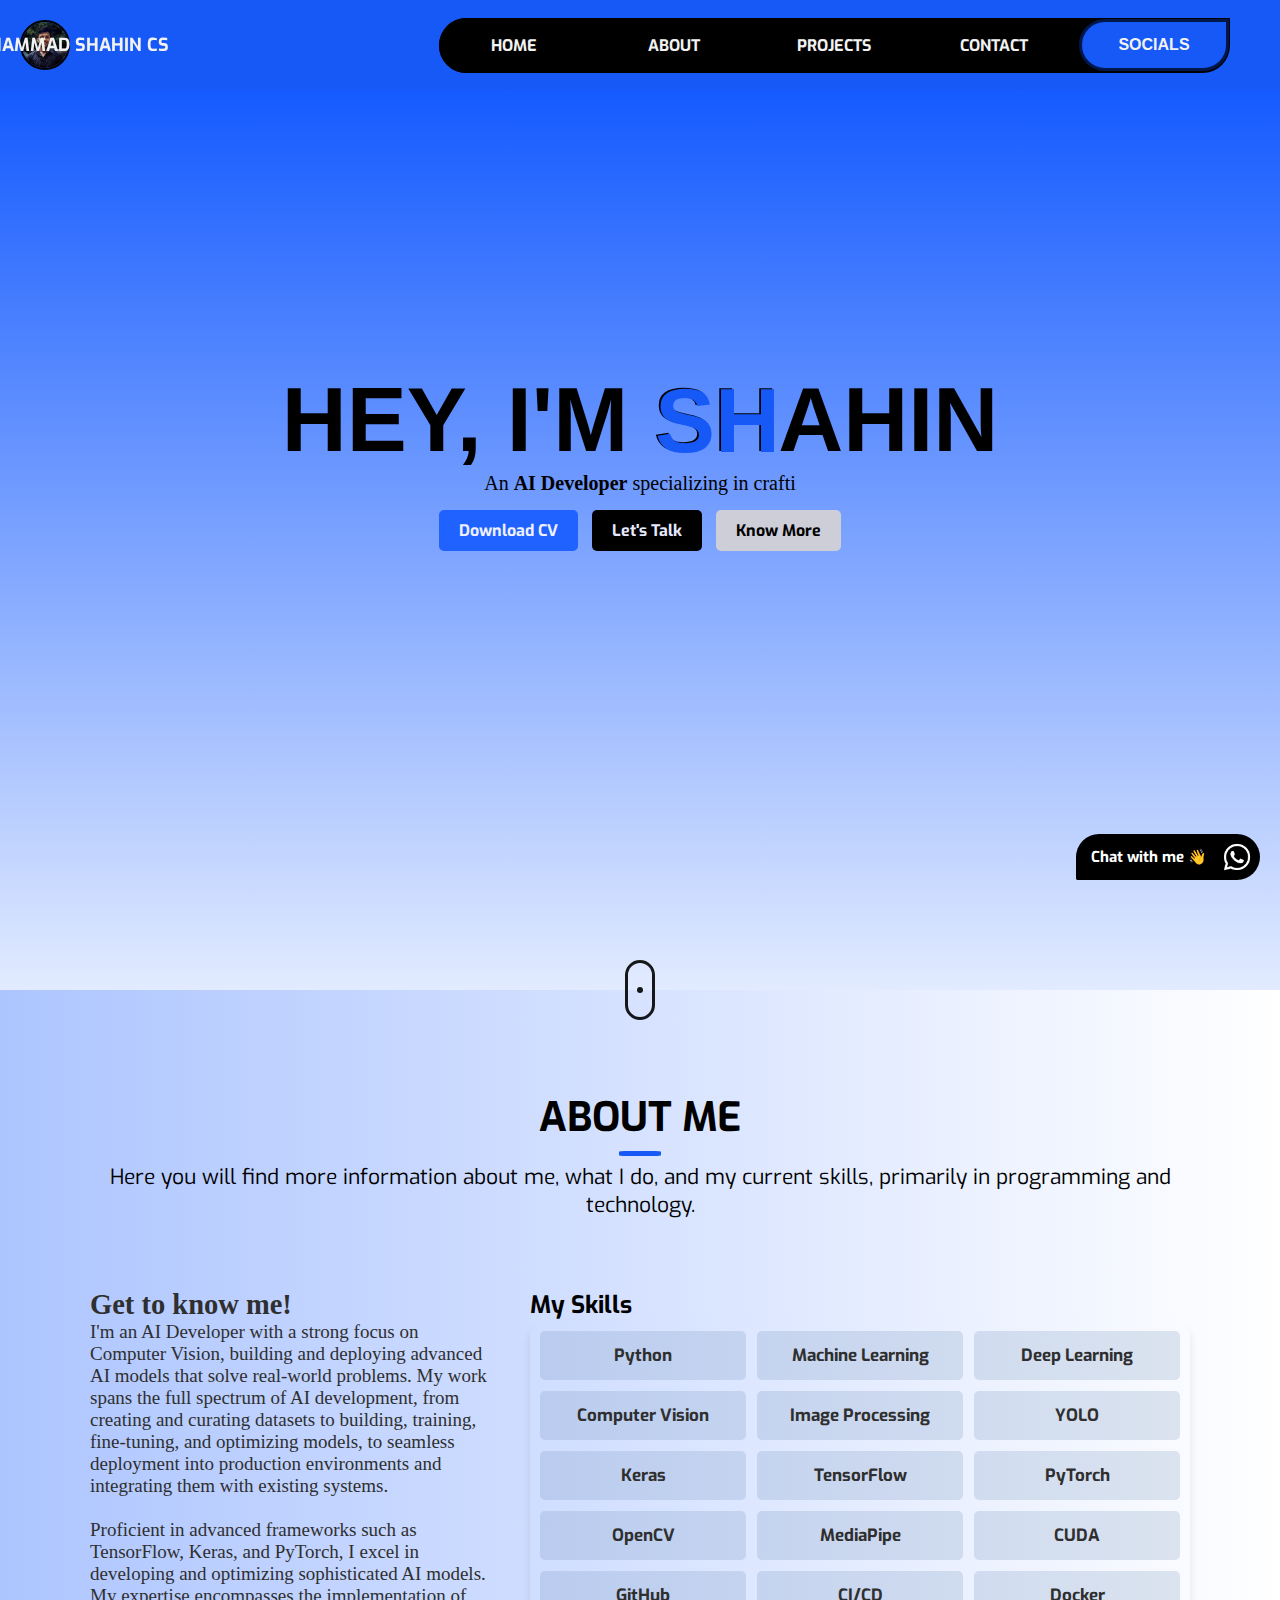
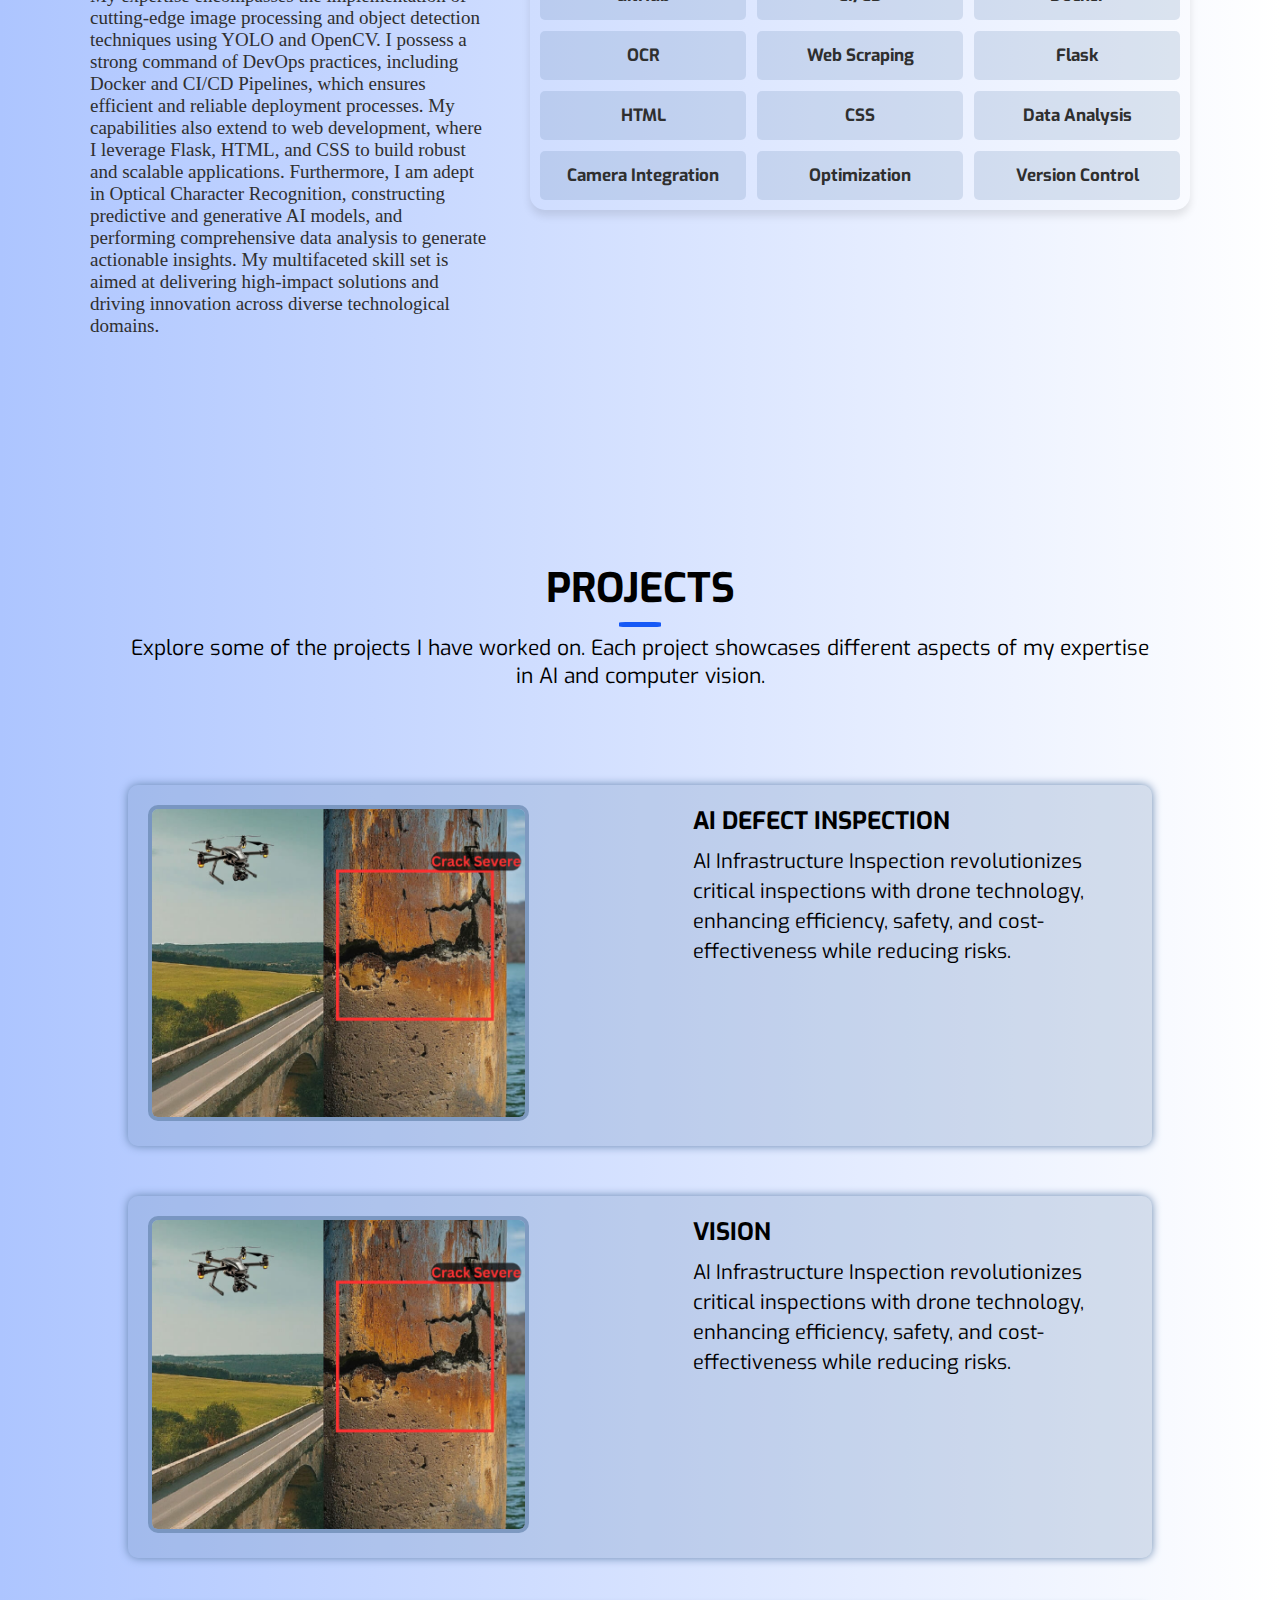
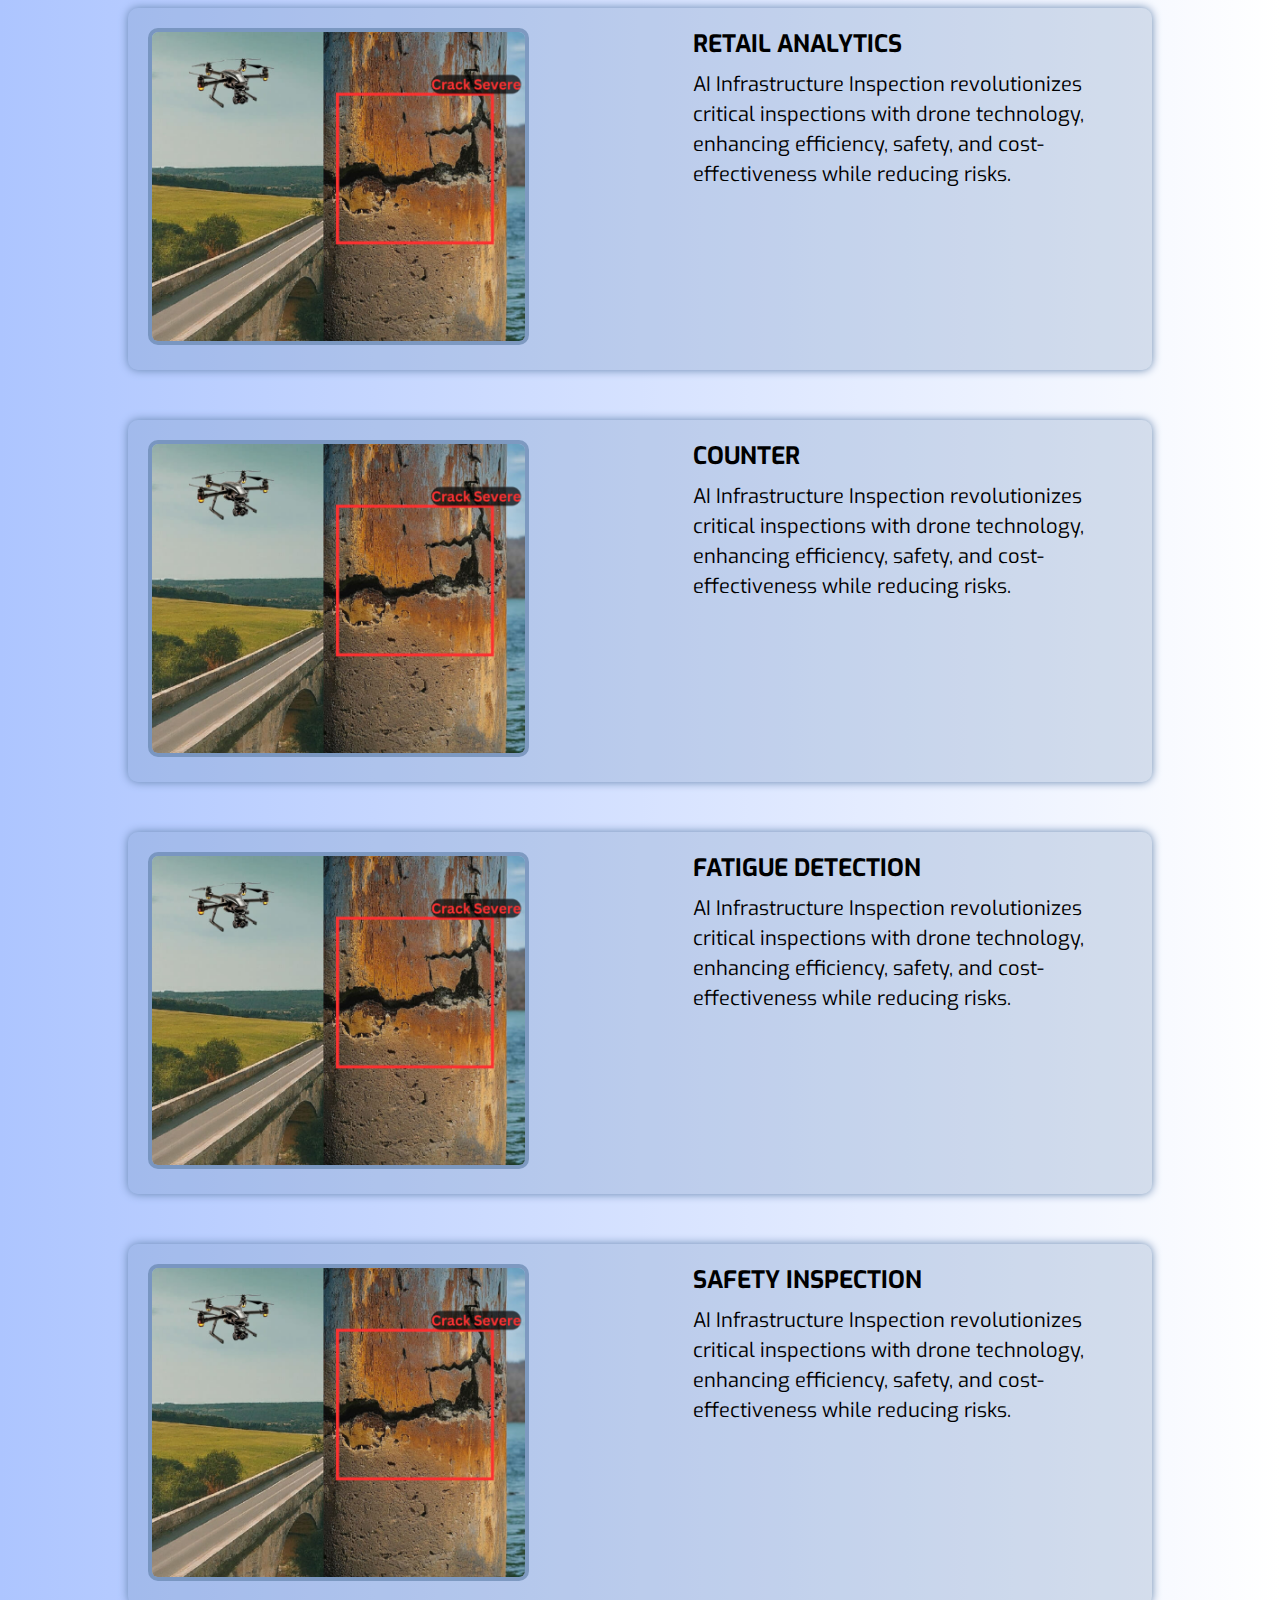
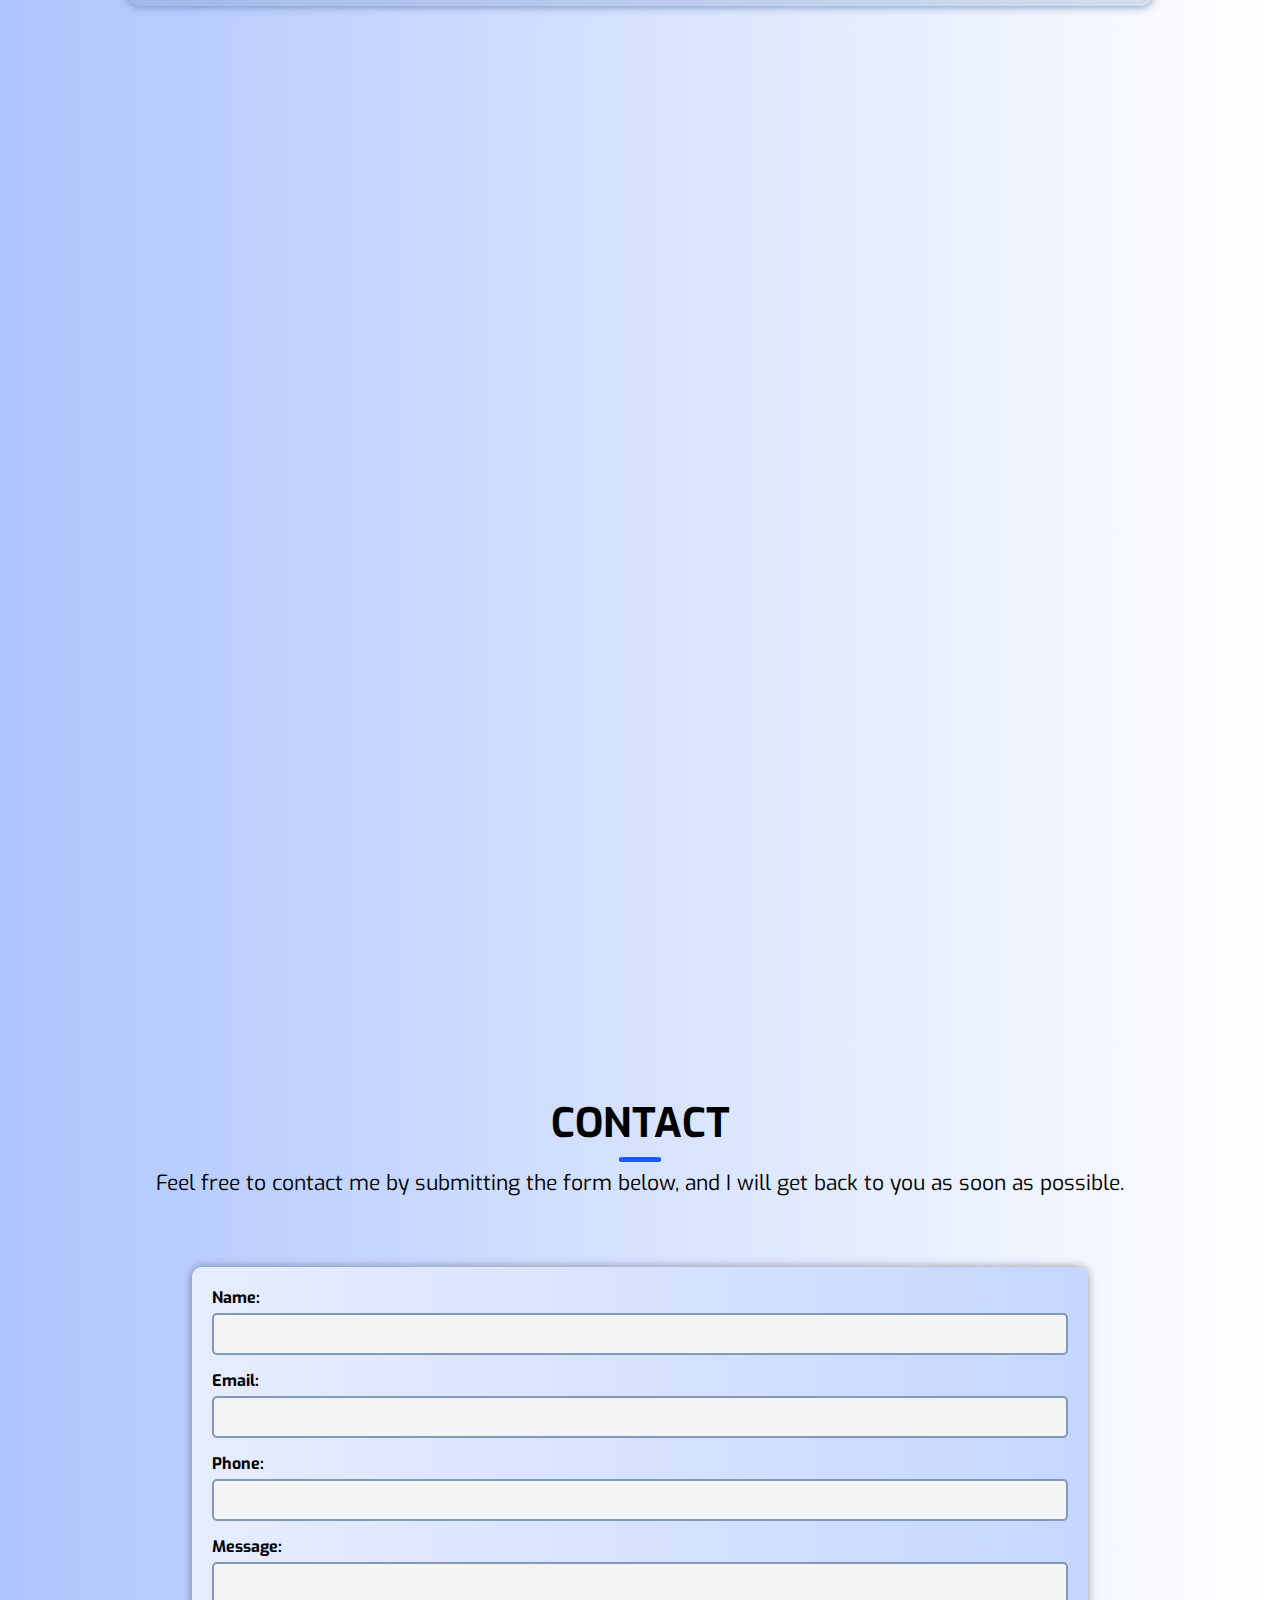
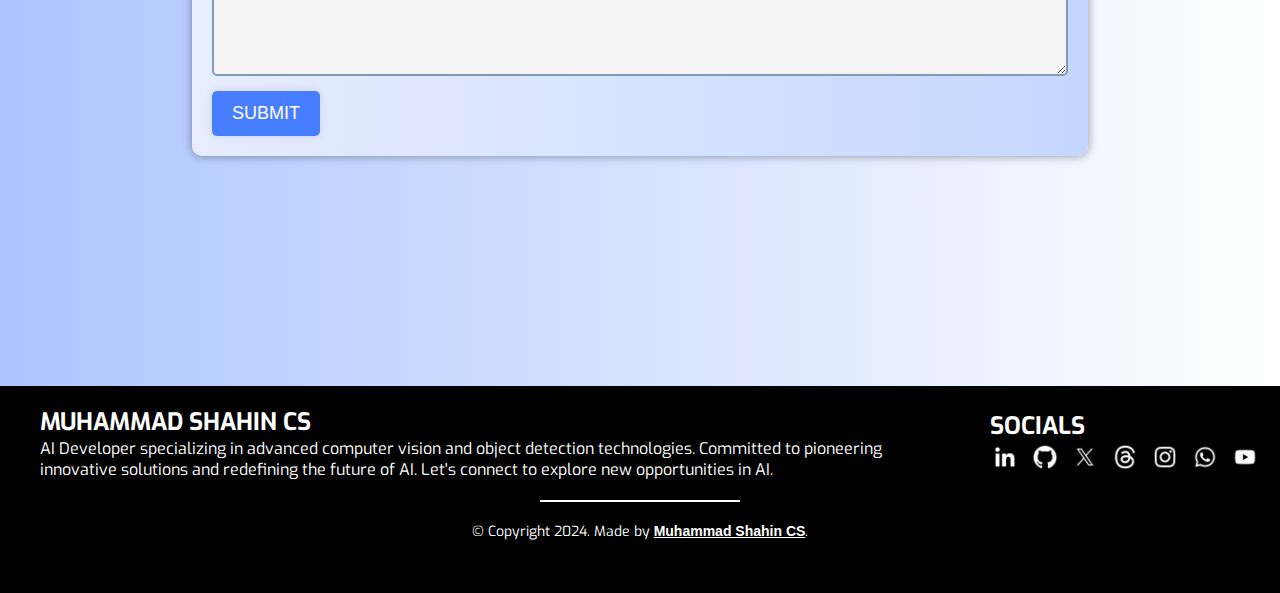
<file: index.html>
<!DOCTYPE html>
<html lang="en">
<head>
    <meta charset="UTF-8">
    <meta name="viewport" content="width=device-width, initial-scale=1.0">
    <title>Muhammad Shahin CS | AI Developer</title>
    <!-- Link to the Favicon --> 
    <link rel="icon" href="images/profile1.png" type="image/png">

    <!-- External CSS -->
    <link rel="stylesheet" href="style.css"> 

    <!-- Google Fonts -->
    <link href="https://fonts.googleapis.com/css?family=Exo:400,700" rel="stylesheet">
    <link rel="stylesheet" href="https://fonts.googleapis.com/css2?family=Roboto:wght@700&display=swap">
    <link rel="stylesheet" href="https://fonts.googleapis.com/css2?family=Open+Sans:wght@700&display=swap">
    <link rel="stylesheet" href="https://fonts.googleapis.com/css2?family=Lato:wght@700&display=swap">
    <link rel="stylesheet" href="https://fonts.googleapis.com/css2?family=Montserrat:wght@700&display=swap">
    <link rel="stylesheet" href="https://fonts.googleapis.com/css2?family=Poppins:wght@700&display=swap">
    <link rel="stylesheet" href="https://fonts.googleapis.com/css2?family=Raleway:wght@700&display=swap">
    <link rel="stylesheet" href="https://fonts.googleapis.com/css2?family=Nunito:wght@700&display=swap">
    <link rel="stylesheet" href="https://fonts.googleapis.com/css2?family=Source+Sans+Pro:wght@700&display=swap">


    <script>
        // 1 LETS TALK
        function makePhoneCall() {
                window.location.href = 'tel:9656234530';
        } 

        // CHAT WHATSAPP
        function openWhatsApp() { 
            const message = encodeURIComponent("Hi Shahin, I have visited your website, I would like to know about");
            const url = `https://wa.me/9656234530?text=${message}`;
            window.open(url, '_blank');
        }

        document.addEventListener('DOMContentLoaded', function () {
            const chatbotIcon = document.querySelector('.chatbot-icon');
            const chatbotImage = document.getElementById('chatbot-image');

            chatbotIcon.addEventListener('mouseover', function () {
                chatbotImage.src = 'images/whatsapp_hive.png'; // Swap to hive image
            });

            chatbotIcon.addEventListener('mouseout', function () {
                chatbotImage.src = 'images/whatsapp.png'; // Swap back to default image
            });
        });
  
        // 3 CONTACT 
        function handleFormSubmit() {
            var isEmailValid = validateEmail(); // Validate email
            var isPhoneValid = validatePhone(); // Validate phone

            if (isEmailValid && isPhoneValid) {
                showPopup(); // Show the popup only if both validations pass
            }
            return false; // Prevent form submission
        }

        // Show the popup and clear the form fields
        function showPopup() {
            var popup = document.getElementById('popup-message');
            popup.style.visibility = 'visible';
            popup.style.opacity = '1';

            // Clear the form fields after showing the popup
            document.getElementById('name').value = '';
            document.getElementById('email').value = '';
            document.getElementById('phone').value = '';
            document.getElementById('message').value = '';

            setTimeout(function() {
                popup.style.opacity = '0';
                setTimeout(function() {
                    popup.style.visibility = 'hidden';
                }, 1000); // Match the transition duration
            }, 4000); // Duration the popup stays visible
        }

        // Validate email field
        function validateEmail() {
            const emailInput = document.getElementById('email').value;
            const emailError = document.getElementById('email-error');
            const emailPattern = /^[^\s@]+@[^\s@]+\.[^\s@]+$/; // Basic email pattern
            
            if (emailPattern.test(emailInput)) {
                emailError.textContent = ''; // Clear any previous error message
                return true; // Valid email
            } else {
                emailError.textContent = 'Please enter a valid email address';
                return false; // Invalid email
            }
        }

        // Validate phone field
        function validatePhone() {
            const phoneInput = document.getElementById('phone').value;
            const phoneError = document.getElementById('phone-error');
            const phonePattern = /^\d{7,}$/; // Phone number pattern (at least 7 digits)
            
            if (phonePattern.test(phoneInput)) {
                phoneError.textContent = ''; // Clear any previous error message
                return true; // Valid phone number
            } else {
                phoneError.textContent = 'Please enter a valid phone number';
                return false; // Invalid phone number
            }
        }
   
        // SHAHIN ANIMATION
        document.addEventListener("DOMContentLoaded", function() {
            const textElement = document.getElementById('shahin-animated-text');
            const textArray = ['S', 'SH', 'SHA', 'SHAH', 'SHAHI', 'SHAHIN']; // Array of text states
            let index = 0; // To keep track of the current text state
            let isReversing = false; // Flag to determine the direction of the animation

            function animateText() {
                if (!isReversing) {
                    if (index < textArray.length) {
                        textElement.textContent = textArray[index]; // Show the next part of the text
                        index++;
                        setTimeout(animateText, 500); // Continue showing the next letter after 0.5 seconds
                    } else {
                        // Wait for 2 seconds after displaying the full text
                        setTimeout(() => {
                            isReversing = true; // Start the reversing animation
                            index--; // Start removing letters
                            animateText();
                        }, 2000); // 2-second delay before reversing
                    }
                } else {
                    if (index >= 0) {
                        textElement.textContent = textArray[index]; // Hide the text letter by letter
                        index--;
                        setTimeout(animateText, 70); // Continue hiding the next letter every 0.07 seconds
                    } else {
                        // Ensure the element is empty after hiding all text
                        textElement.textContent = ''; // Hide "S" as well
                        // Wait for 2 seconds after the text is fully hidden
                        setTimeout(() => {
                            isReversing = false; // Restart the animation
                            index = 0; // Reset index to start the animation again
                            animateText(); // Restart the animation after the pause
                        }, 2000); // 2-second delay before restarting
                    }
                }
            }

            // Start the animation
            animateText(); // Run the animation
        });

        
 

        // P ANIMATION  
        document.addEventListener("DOMContentLoaded", function() {
            const fullText = 'An <strong>AI Developer</strong> specializing in crafting cutting-edge solutions in computer vision, driving breakthroughs, and advancing next-generation AI.';
            const typingContainer = document.getElementById('typing-container');

            // Extract the part to be typed and the static part
            const staticPart = 'An <strong>AI Developer</strong> ';
            const typingPart = fullText.substring(staticPart.length);

            // Directly show the static part
            typingContainer.innerHTML = staticPart;

            let index = 0;

            function type() {
                if (index < typingPart.length) {
                    typingContainer.innerHTML += typingPart.charAt(index);
                    index++;
                    setTimeout(type, 40); // Typing speed
                } else {
                    typingContainer.style.borderRight = 'none'; // Remove cursor after typing completes
                }
            }

            // Start typing animation for the remaining part
            type();
        });
 

    </script>

</head>
<body>   
    <!-- Navigation Bar -->
    <div class="navbar">
        <img src="images/profile1.png" class="navbar-left-img"> 
        <a href="" class="navbar-left">MUHAMMAD SHAHIN CS</a>
        <div class="navbar-right">
            <a href="#home">Home</a>
            <a href="#about">About</a>
            <a href="#projects">Projects</a>
            <a href="#contact">Contact</a> 

            <!-- Dropdown Menu -->
            <div class="dropdown">
                <button class="dropbtn">Socials</button>
                <div class="dropdown-content">
                    <a href="https://www.linkedin.com/in/muhammad-shahin-c-s/" target="_blank" class="dropdown-link">LinkedIn</a>
                    <a href="https://github.com/Muhammad-Shahin-CS" target="_blank" class="dropdown-link">GitHub</a>
                    <a href="https://x.com/__shahin_shah" target="_blank" class="dropdown-link">Twitter</a>
                    <a href="https://www.threads.net/@__shahin_shah" target="_blank" class="dropdown-link">Threads</a>
                    <a href="https://www.instagram.com/__shahin_shah" target="_blank" class="dropdown-link">Instagram</a>
                    <a href="https://wa.me/9656234530" target="_blank" class="dropdown-link">WhatsApp</a>
                </div>
            </div>
        </div>
    </div>   
 
    <!-- HOME Section --> 
    <div id="home">  
        <div class="profile-container">
            <!-- <img src="images/profilee.png" alt="Profile Photo" class="profile-photo"> -->
            <!-- <div class="border-rectangle1"></div>  -->
            <div class="profile-info">  
                <h1 id="shahin-animated-text">SHAHIN</h1> <!-- Animated Text -->   
                <h1>HEY, I'M SHAHIN</h1>           <!-- Original Text --> 
                <p id="typing-container" class="typing-container"></p>  
                <!-- <p>An <strong>AI Developer</strong> specializing in crafting cutting-edge solutions in computer vision, driving breakthroughs, and advancing next-generation AI</p>  -->
                <a href="images/resume.pdf" class="download-btn" download>Download CV</a>  
                <a href="javascript:void(0);" onclick="makePhoneCall()" class="lets-talk-btn">Let's Talk</a>   
                <a href="#about" class="more-about-me-btn">Know More</a>  
            </div>
        </div>  
        <div class="center-rect-circle">
            <div class="ball"></div>
        </div>    
        <ul class="circles">
            <li></li>
            <li></li>
            <li></li>
            <li></li>
            <li></li>
            <li></li>
            <li></li>
            <li></li>
            <li></li>
            <li></li>
            <li></li>
            <li></li>
            <li></li>
            <li></li>
        </ul>
    </div>

      




    
    <!-- ABOUT Section -->
    <div id="about" class="area">  
        <div class="intro-name">
            <h2>ABOUT ME</h2>
        </div> 
            <div class="violet-rectangle"></div>
            <div class="intro-desc">
                <p>Here you will find more information about me, what I do, and my current skills, primarily in programming and technology.</p>
            </div>

            <div class="about-content">
                <!-- Left Side Content -->
                <div class="about-left">
                    <h2>Get to know me!</h2>
                    <p>I'm an AI Developer with a strong focus on Computer Vision, building and deploying advanced AI models that solve real-world problems. My work spans the full spectrum of AI development, from creating and curating datasets to building, training, fine-tuning, and optimizing models, to seamless deployment into production environments and integrating them with existing systems.</p>
                    <br>
                    <p>Proficient in advanced frameworks such as TensorFlow, Keras, and PyTorch, I excel in developing and optimizing sophisticated AI models. My expertise encompasses the implementation of cutting-edge image processing and object detection techniques using YOLO and OpenCV. I possess a strong command of DevOps practices, including Docker and CI/CD Pipelines, which ensures efficient and reliable deployment processes. My capabilities also extend to web development, where I leverage Flask, HTML, and CSS to build robust and scalable applications. Furthermore, I am adept in Optical Character Recognition, constructing predictive and generative AI models, and performing comprehensive data analysis to generate actionable insights. My multifaceted skill set is aimed at delivering high-impact solutions and driving innovation across diverse technological domains.</p>
                </div>
                
                <!-- Right Side Box -->
                <div class="about-right">
                    <h2>My Skills</h2> 
                    <div class="info-box">
                        <div class="skills-container">
                            <!-- Skills listed in boxes -->
                            <div class="skill-box">Python</div>
                            <div class="skill-box">Machine Learning</div>
                            <div class="skill-box">Deep Learning</div>

                            <div class="skill-box">Computer Vision</div> 
                            <div class="skill-box">Image Processing</div>
                            <div class="skill-box">YOLO</div>

                            <div class="skill-box">Keras</div>
                            <div class="skill-box">TensorFlow</div> 
                            <div class="skill-box">PyTorch</div>
                            
                            <div class="skill-box">OpenCV</div>
                            <div class="skill-box">MediaPipe</div>
                            <div class="skill-box">CUDA</div>

                            <div class="skill-box">GitHub</div>
                            <div class="skill-box">CI/CD</div>
                            <div class="skill-box">Docker</div>

                            <div class="skill-box">OCR</div> 
                            <div class="skill-box">Web Scraping</div>
                            <div class="skill-box">Flask</div>

                            <div class="skill-box">HTML</div>
                            <div class="skill-box">CSS</div>
                            <div class="skill-box">Data Analysis</div>
                            <!-- <div class="skill-box">Data Analysis (EDA)</div> -->

                            <div class="skill-box">Camera Integration</div>  
                            <div class="skill-box">Optimization</div>                              
                            <!-- <div class="skill-box">Model Deployment and Optimization</div>  -->
                            <div class="skill-box">Version Control</div> 
                        </div>  
                    </div>
                </div>
            </div> 
    </div>

    


    <!-- PROJECTS Section -->
    <div id="projects" class="area">  
        <div class="projects-content"> 
            <div class="intro-name">
                <h2>PROJECTS</h2>
            </div>
            <div class="violet-rectangle"></div>  
            <div class="intro-desc">
                <p>Explore some of the projects I have worked on. Each project showcases different aspects of my expertise in AI and computer vision.</p>
            </div>






            <!-- Project 1 -->
            <div class="project">
                <div class="project-img">
                    <img src="images/concrete_inspection.png" alt="AI Infrastructure Inspection">
                </div>
                <div class="project-info">
                    <div class="project-title">
                        <h1>AI DEFECT INSPECTION</h1>
                    </div>
                    <div class="project-desc">
                        <p>AI Infrastructure Inspection revolutionizes critical inspections with drone technology, enhancing efficiency, safety, and cost-effectiveness while reducing risks.</p>
                    </div>
                </div>
            </div>

            <!-- Project 2 -->
            <div class="project">
                <div class="project-img">
                    <img src="images/concrete_inspection.png" alt="AI Infrastructure Inspection">
                </div>
                <div class="project-info">
                    <div class="project-title">
                        <h1>VISION</h1>
                    </div>
                    <div class="project-desc">
                        <p>AI Infrastructure Inspection revolutionizes critical inspections with drone technology, enhancing efficiency, safety, and cost-effectiveness while reducing risks.</p>
                    </div>
                </div>
            </div>

            <!-- Project 3 -->
            <div class="project">
                <div class="project-img">
                    <img src="images/concrete_inspection.png" alt="AI Infrastructure Inspection">
                </div>
                <div class="project-info">
                    <div class="project-title">
                        <h1>RETAIL ANALYTICS</h1>
                    </div>
                    <div class="project-desc">
                        <p>AI Infrastructure Inspection revolutionizes critical inspections with drone technology, enhancing efficiency, safety, and cost-effectiveness while reducing risks.</p>
                    </div>
                </div>
            </div>

            <!-- Project 4 -->
            <div class="project">
                <div class="project-img">
                    <img src="images/concrete_inspection.png" alt="AI Infrastructure Inspection">
                </div>
                <div class="project-info">
                    <div class="project-title">
                        <h1>COUNTER</h1>
                    </div>
                    <div class="project-desc">
                        <p>AI Infrastructure Inspection revolutionizes critical inspections with drone technology, enhancing efficiency, safety, and cost-effectiveness while reducing risks.</p>
                    </div>
                </div>
            </div>

            <!-- Project 5 -->
            <div class="project">
                <div class="project-img">
                    <img src="images/concrete_inspection.png" alt="AI Infrastructure Inspection">
                </div>
                <div class="project-info">
                    <div class="project-title">
                        <h1>FATIGUE DETECTION</h1>
                    </div>
                    <div class="project-desc">
                        <p>AI Infrastructure Inspection revolutionizes critical inspections with drone technology, enhancing efficiency, safety, and cost-effectiveness while reducing risks.</p>
                    </div>
                </div>
            </div>


            <!-- Project 6 -->
            <div class="project">
                <div class="project-img">
                    <img src="images/concrete_inspection.png" alt="AI Infrastructure Inspection">
                </div>
                <div class="project-info">
                    <div class="project-title">
                        <h1>SAFETY INSPECTION</h1>
                    </div>
                    <div class="project-desc">
                        <p>AI Infrastructure Inspection revolutionizes critical inspections with drone technology, enhancing efficiency, safety, and cost-effectiveness while reducing risks.</p>
                    </div>
                </div>
            </div>

        </div>
    </div>




    <!-- CONTACT Section -->   
    <div id="contact" class="area"> 
        <div class="context"> 
            <div class="intro-name">
                <h2>CONTACT</h2>
            </div>
            <div class="violet-rectangle"></div>
            <div class="intro-desc">
                <p>Feel free to contact me by submitting the form below, and I will get back to you as soon as possible.</p>
            </div>      
            <!-- <div class="contact-details"> 
                <p class="contact-details">Email: shahin124shah@gmail.com</p>
                <p class="contact-details">Phone No: 9656234533</p>
            </div> --> 
            <div class="contact-form">
                <form onsubmit="return handleFormSubmit();">
                    <div class="form-group">
                        <label for="name">Name:</label>
                        <input type="text" id="name" name="name" required>  
                    </div>

                    <div class="form-group">
                        <label for="email">Email:</label>
                        <input type="email" id="email" name="email" required>
                        <span id="email-error" style="color: red;"></span>  
                    </div>
                    
                    <div class="form-group">
                        <label for="phone">Phone:</label>
                        <input type="text" id="phone" name="phone" required>
                        <span id="phone-error" style="color: red;"></span>  
                    </div>

                    <div class="form-group">
                        <label for="message">Message:</label>
                        <textarea id="message" name="message" rows="5" required></textarea>
                    </div>
                    
                    <button type="submit" class="submit-button">Submit</button>
                </form>
            
                <div class="popup" id="popup-message">
                    Thank you! Your message has been successfully submitted.
                </div>
            </div> 
        </div> 
    </div> 

    <!-- FOOTER Section -->
    <div class="footer">
        <div class="footer-content">
            <div class="left-side">
                <h2>MUHAMMAD SHAHIN CS</h2>
                <p>AI Developer specializing in advanced computer vision and object detection technologies. Committed to pioneering innovative solutions and redefining the future of AI. Let's connect to explore new opportunities in AI.</p>
            </div>
            <div class="right-side">
                <h2>SOCIALS</h2>
                <!-- <h2 style="font-size: 20px;">Connect with us</h2>  -->
                <div class="social-icons">
                    <a href="https://www.linkedin.com/in/muhammad-shahin-c-s/" target="_blank" class="social-icon">
                        <img src="images/linkedin.png" alt="LinkedIn">
                    </a>
                    <a href="https://github.com/Muhammad-Shahin-CS" target="_blank" class="social-icon">
                        <img src="images/github.png" alt="GitHub">
                    </a>
                    <a href="https://x.com/__shahin_shah" target="_blank" class="social-icon">
                        <img src="images/twitter.png" alt="Twitter">
                    </a>
                    <a href="https://www.threads.net/@__shahin_shah" target="_blank" class="social-icon">
                        <img src="images/threads.png" alt="Thread">
                    </a>
                    <a href="https://www.instagram.com/__shahin_shah" target="_blank" class="social-icon">
                        <img src="images/instagram.png" alt="Instagram">
                    </a>
                    <a href="https://wa.me/9656234530" target="_blank" class="social-icon">
                        <img src="images/whatsapp.png" alt="WhatsApp">
                    </a>
                    <a href="https://youtube.com/@__shahin_shah" target="_blank" class="social-icon">
                        <img src="images/youtube.png" alt="YouTube">
                    </a>
                </div>
            </div>
        </div> 
        <div class="footer-bottom">
            <hr class="center-line">  
            <p class="copyright-text">© Copyright 2024. Made by 
                <a href="https://shahin-shah.vercel.app/" target="_blank" style="color: white; font-weight: bold; text-decoration: underline; font-family: 'Arial', sans-serif;">Muhammad Shahin CS</a>.
            </p>
            
        </div>
    </div>
        

    <!-- CHATBOT Section -->
    <div class="chatbot-icon" onclick="openWhatsApp()">
        <span>Chat with me <span id="wave-emoji">👋</span></span>
        <img src="images/whatsapp.png" alt="Chatbot" class="chatbot-img" id="chatbot-image">
    </div>

    

</body>
</html>
</file>
<file: style.css>
/*####################################### STYLE FOR SMALLER SCREENS #######################################*/

 


/*####################################### GLOBAL STYLES #######################################*/ 

/* Import Google Fonts */
@import url('https://fonts.googleapis.com/css?family=Exo:400,700');

* {
    margin: 0px;
    padding: 0px;
    box-sizing: border-box;
}

body {
    font-family: 'Exo', sans-serif;
}

html {
    scroll-behavior: smooth;
}



/*####################################### NAVIGATION BAR #######################################*/
.navbar {
    background-color:#1659f6; 
    position: fixed;
    width: 100%;  
    z-index: 200;
    height: 10vh;
    display: flex;
    align-items: center;
    justify-content: space-between; /* Aligns items to the edges */
    padding: 0 20px; /* Padding for spacing */
    font-weight: bold; /* Makes text bold */
}

.navbar-left-img { 
    width: 50px;
    height: 50px;  
    border-radius: 50%;    
    border: 2px solid  #000000; 
}

 
 
.navbar-left {
    color: #f2f2f2;  /* Initial text color */
    font-size: 18px;
    text-decoration: none;
    display: inline-block;
    text-transform: uppercase;
    font-weight: bold; 
    margin-left: -379px;
    position: relative;
    overflow: hidden;
    transition: color 0.3s ease; /* Smooth transition for color change */
}

.navbar-left::before,
.navbar-left::after {
    content: 'MUHAMMAD SHAHIN CS'; /* Use the same content as the original text */
    position: absolute;
    width: 100%;
    left: 0;
    top: 1;
    white-space: nowrap; /* Prevent text wrapping */
    transition: transform 0.3s ease; /* Smooth transition for sliding effect */
}

.navbar-left::after {
    color: #000000; /* The hover text color */
    transform: translate3d(200%, 0, 0); /* Move off-screen initially */
    transform-origin: 100% 50%;
    pointer-events: none; /* Prevent interference with hover state */
}

.navbar-left:hover::after {
    transform: translate3d(0, 0, 0); /* Bring text into view on hover */
}

.navbar-left::before {
    content: ''; /* Empty content for the underline effect */
    background-color: #f2f2f2;  /* Underline color */
    height: 2px;
    bottom: 0;
    transform-origin: 100% 50%;
    transform: scaleX(0); /* Initially hidden */
}

.navbar-left:hover::before {
    transform-origin: 0% 50%;
    transform: scaleX(1); /* Underline expands on hover */
}

.navbar-left:hover {
    color: transparent; /* Hide original text to reveal hover text */
}

 
 
.navbar-right {
    display: flex;
    gap: 10px; /* Adjust the gap between the links */
    margin-right: 30px; /* Moves the name to the right from the far left */
    border-radius: 50px 0px 50px 50px; 
    background-color:  #000000; 


}

.navbar-right a {
    color: #f2f2f2;
    text-align: center;
    padding: 14px 20px;
    text-decoration: none;
    display: inline-block;
    border-radius: 7px;
    text-transform: uppercase;
    font-weight: bold; /* Makes text bold */
    min-width: 150px;
    border-radius: 50px 0px 50px 50px; 
    border: 3px solid #000000;

}

.navbar-right a:hover {  
    background-color: #cdced7;
    color: #1659f6;  
}

 
/*--------------------------------------- NAVIGATION BAR DROPDOWN STYLES ---------------------------------------*/
.dropdown {
    position: relative;
    display: inline-block; 

}

.dropbtn {
    background-color: #1659f6; 
    color: #f2f2f2;
    padding: 14px 20px;
    font-size: 16px;
    border: none;
    margin-top: 1.7px;
    margin-right: 1px;
    border-radius: 7px;
    text-transform: uppercase;
    font-weight: bold;
    cursor: pointer; 
    border-radius: 50px 0px 50px 50px;
    border: 3px solid #00174c;
    min-width: 150px;
}

.dropbtn:hover {
    background-color:#cdced7;
    color:#1659f6; 
    border-radius: 50px 0px 50px 50px; 
}

.dropdown-content {   
    display: none;
    position: absolute;
    top: 100%; /* Position dropdown content 3% below the navbar */
    left: 0;   
    z-index: 100; /* Ensure dropdown content is above other elements */ 
    min-width: 150px;
}

.dropdown-content a {
    color: #f2f2f2;
    padding: 11px 11px;
    text-decoration: none;
    display: block;
    text-align: center;
    margin: 5px 0;  
    border-radius: 50px 0px 50px 50px;
    border: 2px solid rgba(30, 48, 62, 0.277);  
    background-color: #1659f6; 

} 
.dropdown-content a:hover {
    background-color: #cdced7;
    color: #1659f6; 
    border-radius: 50px 0px 50px 50px;
    border: 2px solid rgb(0, 0, 0);
}

.dropdown:hover .dropdown-content {
    display: block; 
}






.dropdown-link {
    color: #f2f2f2;
    padding: 11px 11px;
    text-decoration: none;
    display: block;
    text-align: center;
    margin: 5px 0;
    border-radius: 50px 0px 50px 50px;
    border: 2px solid rgba(30, 48, 62, 0.277);
    background-color: #1659f6;
    opacity: 0;
    transition: opacity 0.5s ease;
}

.dropdown-link:nth-child(1) {
    animation: fadeIn 1s forwards;
    animation-delay: 0.1s;
}

.dropdown-link:nth-child(2) {
    animation: fadeIn 1s forwards;
    animation-delay: 0.2s;
}

.dropdown-link:nth-child(3) {
    animation: fadeIn 1s forwards;
    animation-delay: 0.3s;
}

.dropdown-link:nth-child(4) {
    animation: fadeIn 1s forwards;
    animation-delay: 0.4s;
}

.dropdown-link:nth-child(5) {
    animation: fadeIn 1s forwards;
    animation-delay: 0.5s;
}

.dropdown-link:nth-child(6) {
    animation: fadeIn 1s forwards;
    animation-delay: 0.6s;
}


@keyframes fadeIn {
    from {
        opacity: 0;
    }
    to {
        opacity: 1;
    }
}
 

 
/*####################################### HOME Section #######################################*/
#home {
    height: 110vh;
    /* background: linear-gradient(to bottom, #004cff, #cdced7);   */
    background: linear-gradient(to bottom, #004cff, #e2ebff); /* Top-to-bottom gradient */

}
  
/* Profile Section   */
.profile-container { 
    display: flex;
    align-items: center;
    justify-content: center;
    text-align: center;
    height: 100vh;
    color: #000000;
    padding: 20px; 
    z-index: 110;  
    position: relative; /* Added */ 
}

.profile-photo {  
    width: 250px;
    height: 320px; 
    border: 5px solid  #3270ffa9;
    margin-top: -47px; 
    z-index: 110; 
    /* box-shadow: 0 0 120px #004cffde; */
    position: absolute;
    margin-right: 734px;
    border-radius: 2%;  
    border: 5px solid  #000000;
}

.profile-photo:hover  {  
    margin-top: -60px; 
    z-index: 111;  
    margin-right: 747px; 
}   
.border-rectangle1 { 
    border-radius: 2%;  
    width: 250px;
    height: 320px;
    border: 5px solid #000000; /* Adjust border color and thickness */ 
    z-index: 5;  
    background-color: transparent; 
    margin-right: 29px ;
    margin-top: -60px; 
}


 
.profile-info {
    position: relative; /* Position container relative to handle absolute children */
}

#shahin-animated-text {
    font-size: 90px;
    z-index: 120;
    font-family: 'Gill Sans', sans-serif;
    position: absolute; /* Position absolutely relative to the parent */
    top: 0;
    left: 0;
    color: #1659f6; /* Blue color for the animated text */  
    margin-left: 373.2px;
    margin-top: 21.4px;
}

.profile-info h1 {
    margin-top: 20px; /* Add margin for original text */
    font-size: 90px;
    z-index: 110;
    font-family: 'Gill Sans', sans-serif;
    position: relative;
    color: #000000; /* Regular color for the main text */
}

.profile-info p {
    font-size: 20px;
    max-width: 700px;
    margin: 0 auto;
    z-index: 110;
    font-family: 'Georgia', serif;
}




/*--------------------------------------- HOME Section CIRCLE ANIMATION ---------------------------------------*/

/* CSS for a black rectangle with rounded corners centered on the page */
.center-rect-circle {
    position: absolute;
    top: 110%; /* Adjusts the vertical position */
    left: 50%; /* Centers the rectangle horizontally */
    width: 30px; /* Width of the rectangle */
    height: 60px; /* Height of the rectangle */
    background-color: transparent; /* No fill color inside */
    border: 3px solid rgba(0, 0, 0, 0.9); /* Border with color and opacity */
    border-radius: 50px; /* Rounds the corners */
    transform: translate(-50%, -50%); /* Centers the rectangle */
    z-index: 10;  
    display: flex;
    align-items: center;
    justify-content: center;
    overflow: hidden; /* Ensures the ball stays inside the rectangle */
}

.center-rect-circle .ball {
    width: 6px; /* Diameter of the ball */
    height: 6px; /* Diameter of the ball */
    background-color: rgba(0, 0, 0, 0.9); /* Ball color with opacity */
    border-radius: 50%; /* Makes the ball round */
    position: absolute;
    animation: moveBall 2s infinite; /* Animation name and duration */
    z-index: 10;  

}

@keyframes moveBall {
    0% {
        top: 0; /* Start position at the top */
        opacity: 0; /* Ball is invisible at the top */
    }
    50% {
        top: calc(50% - 3px); /* Center of the rectangle (adjusted for ball height) */
        opacity: 1; /* Ball is fully visible in the center */
    }
    100% {
        top: calc(100% - 6px); /* Move to the bottom, considering ball's height */
        opacity: 0; /* Ball is invisible at the bottom */
    }
}

 

/*--------------------------------------- HOME Section ANIMATION STYLES ---------------------------------------*/

.circles {
    position: absolute;
    top: 0;
    left: 0;
    width: 100%;
    height: 100%;
    overflow: hidden;
    z-index: 1;  
}

.circles li {
    position: absolute;
    display: block;
    list-style: none;
    width: 20px;
    height: 20px;
    background: rgba(255, 255, 255, 0.2);
    animation: animate 25s linear infinite;
    bottom: -150px;
}

.circles li:nth-child(1) {
    left: 25%;
    width: 80px;
    height: 80px;
    animation-delay: 0s;
}

.circles li:nth-child(2) {
    left: 10%;
    width: 20px;
    height: 20px;
    animation-delay: 2s;
    animation-duration: 12s;
}

.circles li:nth-child(3) {
    left: 70%;
    width: 20px;
    height: 20px;
    animation-delay: 4s;
}

.circles li:nth-child(4) {
    left: 40%;
    width: 60px;
    height: 60px;
    animation-delay: 0s;
    animation-duration: 18s;
}

.circles li:nth-child(5) {
    left: 65%;
    width: 20px;
    height: 20px;
    animation-delay: 0s;
}

.circles li:nth-child(6) {
    left: 75%;
    width: 110px;
    height: 110px;
    animation-delay: 3s;
}

.circles li:nth-child(7) {
    left: 35%;
    width: 130px;
    height: 130px;
    animation-delay: 7s;
}

.circles li:nth-child(8) {
    left: 50%;
    width: 25px;
    height: 25px;
    animation-delay: 15s;
    animation-duration: 45s;
}

.circles li:nth-child(9) {
    left: 20%;
    width: 15px;
    height: 15px;
    animation-delay: 2s;
    animation-duration: 35s;
}

.circles li:nth-child(10) {
    left: 05%;
    width: 50px;
    height: 50px;
    animation-delay: 0s;
    animation-duration: 11s;
}

.circles li:nth-child(11) {
    left: 15%;
    width: 90px;
    height: 90px;
    animation-delay: 6s;
    animation-duration: 11s;
}

.circles li:nth-child(12) {
    left: 75%;
    width: 70px;
    height: 70px;
    animation-delay: 4s;
    animation-duration: 11s;
}

.circles li:nth-child(13) {
    left: 165%;
    width: 40px;
    height: 50px;
    animation-delay: 10s;
    animation-duration: 11s;
}

.circles li:nth-child(14) {
    left: 45%;
    width: 60px;
    height: 60px;
    animation-delay: 30s;
    animation-duration: 17s;
}

@keyframes animate { 
    0% {
        transform: translateY(-1000px) rotate(720deg);
        opacity: 3;
        border-radius: 50%;
    } 
    100% {
        transform: translateY(0) rotate(0deg);
        opacity: -1;
        border-radius: 0;
    }
}


/*--------------------------------------- HOME Section BUTTONS ---------------------------------------*/


  /* Download Button   */
.download-btn { 
    display: inline-block;
    padding: 10px 20px;
    background-color: #1f62ff; 
    color: #eef0ff;
    text-align: center;
    text-decoration: none;
    font-size: 16px;
    border-radius: 5px;
    transition: background-color 0.3s ease;
    z-index: 100; 
    margin-top: 15px;
    font-weight: bold;  
}

.download-btn:hover {
    background-color:#cdced7;
    color: #1659f6; 
    z-index: 100;
}  

/* Let's Talk Button */
.lets-talk-btn {
    position: relative;
    display: inline-block;
    padding: 10px 20px;
    background-color: #000000; /* Black color for the button */
    color: #e6e9ff;
    text-align: center;
    text-decoration: none;
    font-size: 16px;
    border-radius: 5px;
    transition: background-color 0.3s ease;
    margin-left: 10px; /* Adds space between buttons */
    z-index: 100;
    margin-top: 15px;
    font-weight: bold;

}
 
.lets-talk-btn:hover {
    background-color:#cdced7;
    color: #1659f6; 
    z-index: 100;
}  


/* Let's Talk Button */
.more-about-me-btn {
    position: relative;
    display: inline-block;
    padding: 10px 20px;
    background-color: #cdced7; /* Black color for the button */
    color: #000000; 
    text-align: center;
    text-decoration: none;
    font-size: 16px;
    border-radius: 5px;
    transition: background-color 0.3s ease;
    margin-left: 10px; /* Adds space between buttons */
    z-index: 100;
    margin-top: 15px;
    font-weight: bold;

}
 
.more-about-me-btn:hover {
    background-color:#dfdfe6;   
    color:  #1659f6; 
    z-index: 100;
}   

      
 

/*####################################### COMMON CSS #######################################*/ 
.intro-name {
    text-align: center; 
    font-size: 27px; /* Font size for the popup text */  
}
 
.intro-desc {
    text-align: center;
    font-size: 20px; /* Font size for the popup text */ 
    margin-bottom: 70px;
    /* font-family: 'georgia', serif;   */
    font-size: 21px; 
}
 
.violet-rectangle {
    height: 4.5px;
    width: 42px;
    background-color:#1659f6; 
    border-radius: 15%;
    margin: 7px auto;
} 




/* colours =  whitish gray - #cdced7;    blue - #1659f6;      */


/*####################################### ABOUT Section #######################################*/
  

#about {
    background: linear-gradient(to right,#adc5ff, #ffffff);    
    height: 119vh; /* Adjust height for About page */
    padding: 100px 90px;

} 
/* .navbar .navbar-right  a {
    background-color: #1a2bc9;
    color:  #6686af; 
} */
  

.about-content {
    display: flex;
    justify-content: space-between; 
    margin: 0 auto;
}

.about-left {
    flex: 1;
    margin-right: 20px;
    font-size: 20px; /* Font size for the popup text */ 
    color: #2f2f2f; /* Low grey color */ 
    font-family: 'georgia', serif;  
    font-size: 19px;  
}  

  









.about-right {
    flex: 1;
    margin-left: 20px;

}

.info-box {
    background-color: rgba(209, 214, 221, 0);
    border-radius: 15px;
    padding: 10px;
    box-shadow: 0 6px 8px rgba(0, 0, 0, 0.1);
    text-align: center;    
    width: 660px;
}

.skills-container {
    display: flex;
    flex-wrap: wrap;
    /* justify-content: center; */
    gap: 11px;    
}

.skill-box {
    background-color: rgba(102, 134, 175,0.2); 
    border-radius: 5px;
    padding: 13px 19.6px; 
    font-size: 17px;
    transition: transform 0.6s ;
    /* min-width: 140px; */
    text-align: center;
    font-weight: bold;
    color: #2f2f2f; /* Low grey color */
    flex: 1 1 29%; /* Each button takes up 20% of the container's width in a row of 5 */    

}

.skill-box:hover {
    transform: translateY(-2px);
    box-shadow: 0 2px 2px rgba(0, 0, 0, 0.2);
}














/*####################################### PROJECTS Section #######################################*/


#projects {
    background: linear-gradient(to right,#adc5ff, #ffffff);   
    height: 415vh;
    padding: 100px 0;   
}

.projects-content {
    display: flex;
    flex-direction: column;
    align-items: center;
    width: 80%;
    margin: 0 auto; 
}
 
 
/* Common styles for all projects */ 
.project {
    display: flex;
    align-items: flex-start;
    margin: 25px 0;
    padding: 20px;  
    box-shadow: 0 0 10px rgb(102, 134, 175);  
    transition: transform 0.3s ease; /* Animation for scaling */
    border-radius: 10px;  
    background-color:  rgba(102, 134, 175, 0.238); 
}
/* Hover effect to increase the size */
.project:hover {
    transform: scale(1.01); /* Increase the size by 5% */
}


.project-img img {
    width: 70%;
    height: auto;
    margin-right: 20px;
    border: 4px solid  rgba(102, 134, 175, 0.7); 
    border-radius: 10px;  
}

.project-info {
    width: 70%;
}

.project-title h1 {
    font-size: 24px; 
    margin-bottom: 10px;
}

.project-desc p {
    font-size: 20px; 
    line-height: 1.5;
} 







/*####################################### CONTACT Section #######################################*/
 
#contact {   
    background: linear-gradient(to right,#adc5ff, #ffffff);   
    height: 110vh; 
    padding: 100px 0;  

} 
 
/* .contact-details { 
    margin-left: 10%;
} */

.contact-form {
    /* width: 50%; */
    /* background: rgb(223, 223, 223); */
    background: linear-gradient(to right,#e7edff, #c5d7ff);    
    padding: 20px;
    border-radius: 10px;
    box-shadow: 0 0 10px rgba(0, 0, 0, 0.4);
    position: relative;  
    margin: auto;  
    width: 70%; 
    /* margin-left: 40%;   */
} 
  
.form-group {
    margin-bottom: 15px;
    display: flex;
    flex-direction: column;
}

.form-group label {
    font-weight: bold;
    margin-bottom: 5px;
    color: #000000;
}

.form-group input[type="text"],
.form-group input[type="email"],
.form-group textarea {
    padding: 10px;
    border: 2px solid #8199b9;
    border-radius: 5px;
    font-size: 16px;
    color: #001734;
    background-color: #f4f4f4;
    transition: border-color 0.3s ease-in-out, background-color 0.3s ease-in-out;
}

.form-group input[type="text"]:focus,
.form-group input[type="email"]:focus,
.form-group textarea:focus {
    border-color:#557196;
    background-color:#ffffff;
    outline: none;
}

.form-actions {
    display: flex;
    align-items: center;
}
 
.submit-button {
    display: inline-block;
    background-color:#477eff; 
    color: #ffffff;
    padding: 12px 20px;
    font-size: 18px;
    border: none;
    border-radius: 5px;
    cursor: pointer;
    text-transform: uppercase;
    transition: background-color 0.1s ease-in-out, transform 0.1s;
    box-shadow: 0 0 10px rgba(0, 0, 0, 0.1); 
    margin-right: 10px;
}

.submit-button:hover {
    background-color: #1659f6; 
    transform: translateY(-1px); 
    font-weight: 500; 
}  

.popup {
    visibility: hidden;
    opacity: 0;
    position: absolute;   
    z-index: 10;   
    background-color: rgb(73, 197, 255);
    color: #ffffff; 
    padding: 12px 40px;
    font-size: 18px; 
    border-radius: 5px;  
    transition: opacity 1s ease-in-out; /* Ensure the transition is smooth */
    margin-left: 130px;
    margin-top: -45px;
    height: 45px;   
}




/*####################################### FOOTER Section #######################################*/
 

.footer {
    height: 23vh; 
    width: 100%;
    background-color: rgb(0, 0, 0);
    color: white;
    padding: 20px;
    box-sizing: border-box;
}

.footer-content {
    display: flex;
    justify-content: space-between;
    align-items: center;
}

.left-side {
    width: 70%;   
    margin-left: 20px;       
}
 
.right-side h2 {
    margin-right: 20px; 
}

.social-icons {
    display: flex;
    gap: 10px;
}

.social-icon img {
    width: 30px;
    height: 30px;
}

.center-line { 
    width: 200px;
    margin: 20px auto;
    border: none;
    border-top: 2px solid rgb(255, 255, 255);
    background-color: rgb(0, 0, 0);
}

.footer-bottom {
    text-align: center;
    margin-top: 10px;
}

.copyright-text {
    font-size: 14px;
}






/*####################################### Chatbot Section #######################################*/

.chatbot-icon {
    position: fixed;
    right: 20px;
    bottom: 20px;
    display: flex;
    align-items: center;
    gap: 10px;
    background-color: black;
    color: rgb(255, 255, 255);
    padding: 3px 3px 2.9px 15px; 
    border-radius: 40px;
    cursor: pointer;
    transition: background-color 0.3s ease;
    z-index: 200;    
    font-size: 15px;
    font-weight: bold;
    border-radius: 50px 50px 50px 3px;
    /* u r d l*/ 
}

.chatbot-icon:hover {
    background-color: #001e11;
    z-index: 200;    
}

.chatbot-img {
    width: 40px; /* Adjusted size */
    height: 40px; /* Adjusted size */
    z-index: 200;   
} 


/* Define the wave animation */
@keyframes wave-animation {
    0% { transform: rotate(0deg); }
    20% { transform: rotate(-20deg); }
    40% { transform: rotate(10deg); }
    60% { transform: rotate(-10deg); }
    80% { transform: rotate(20deg); }
    100% { transform: rotate(0deg); }
}

/* Apply the animation only to the emoji on hover */
.chatbot-icon:hover #wave-emoji {
    display: inline-block;
    animation: wave-animation 0.8s ease-in-out;
    transform-origin: 70% 70%; /* Adjust the origin point of the rotation */
}

/* Hidden class to remove animation after it plays once */
.hidden-animation {
    animation: none !important;
}
</file>
